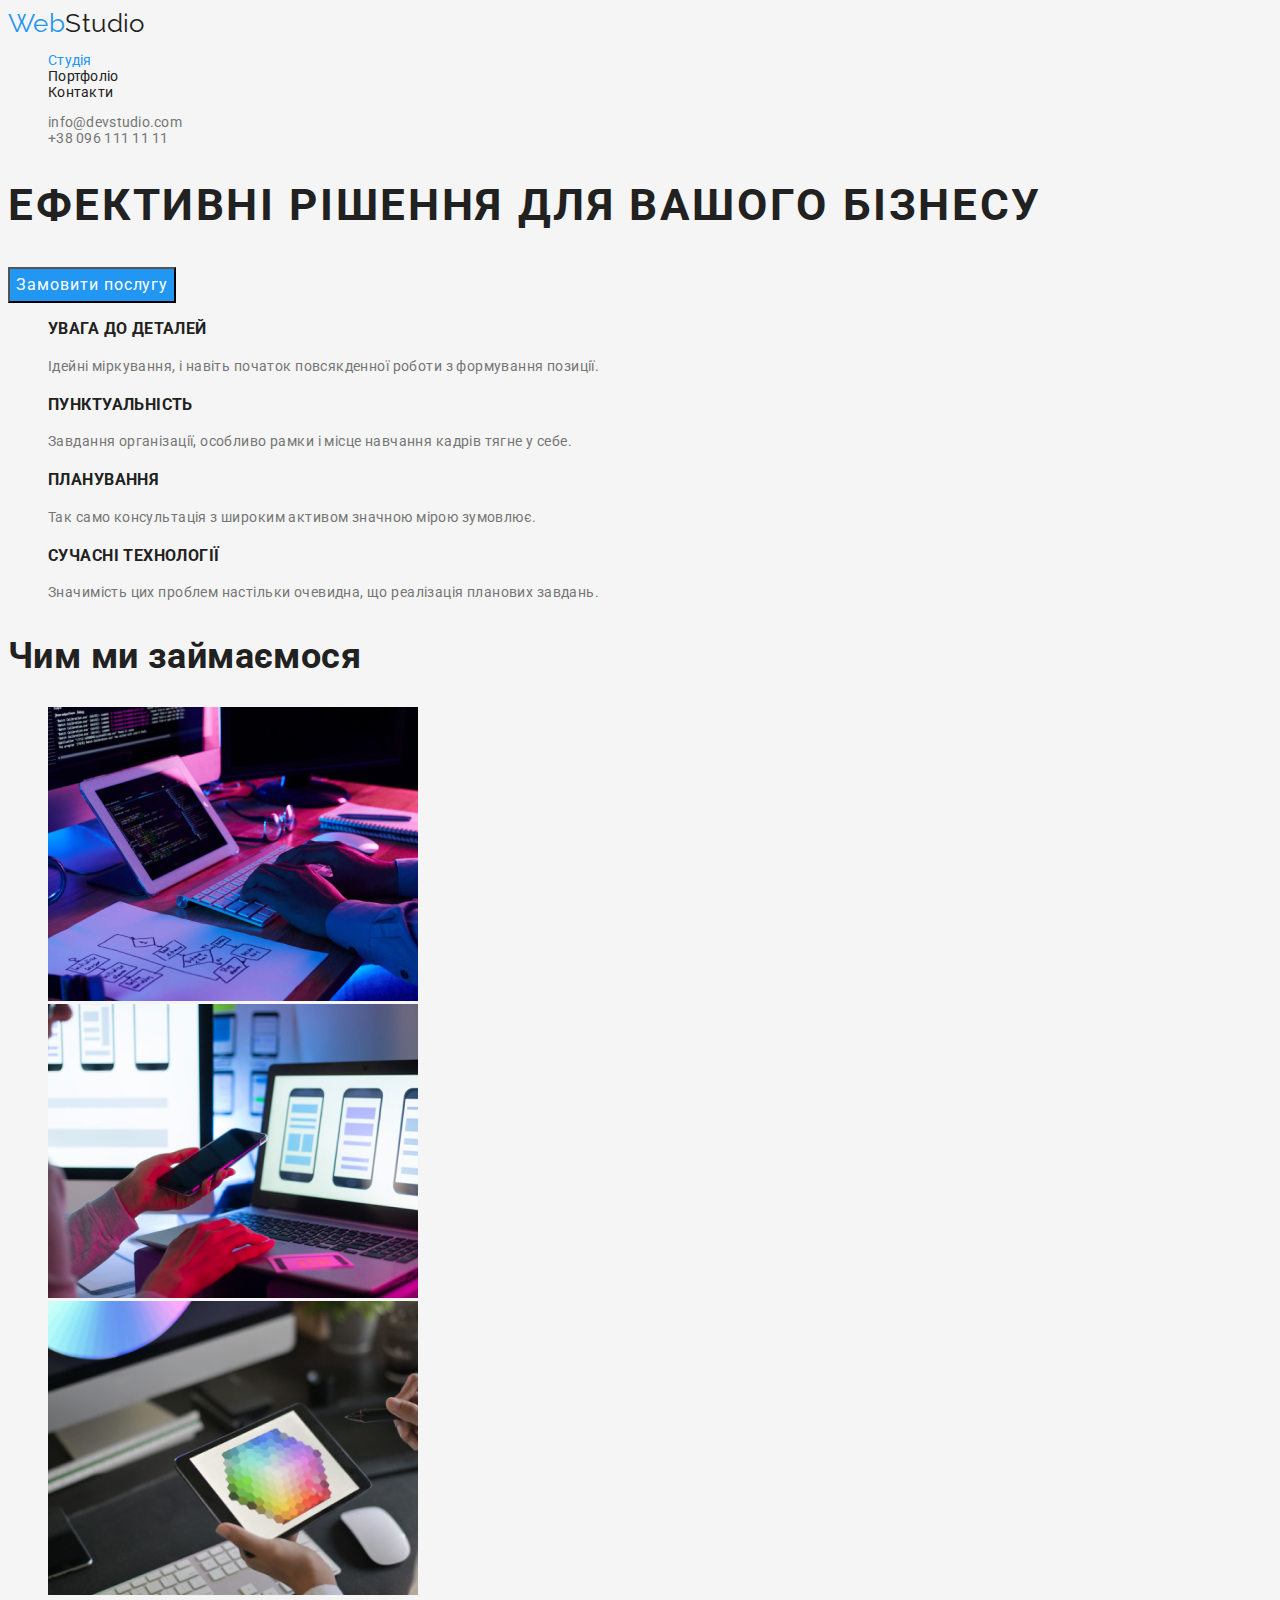
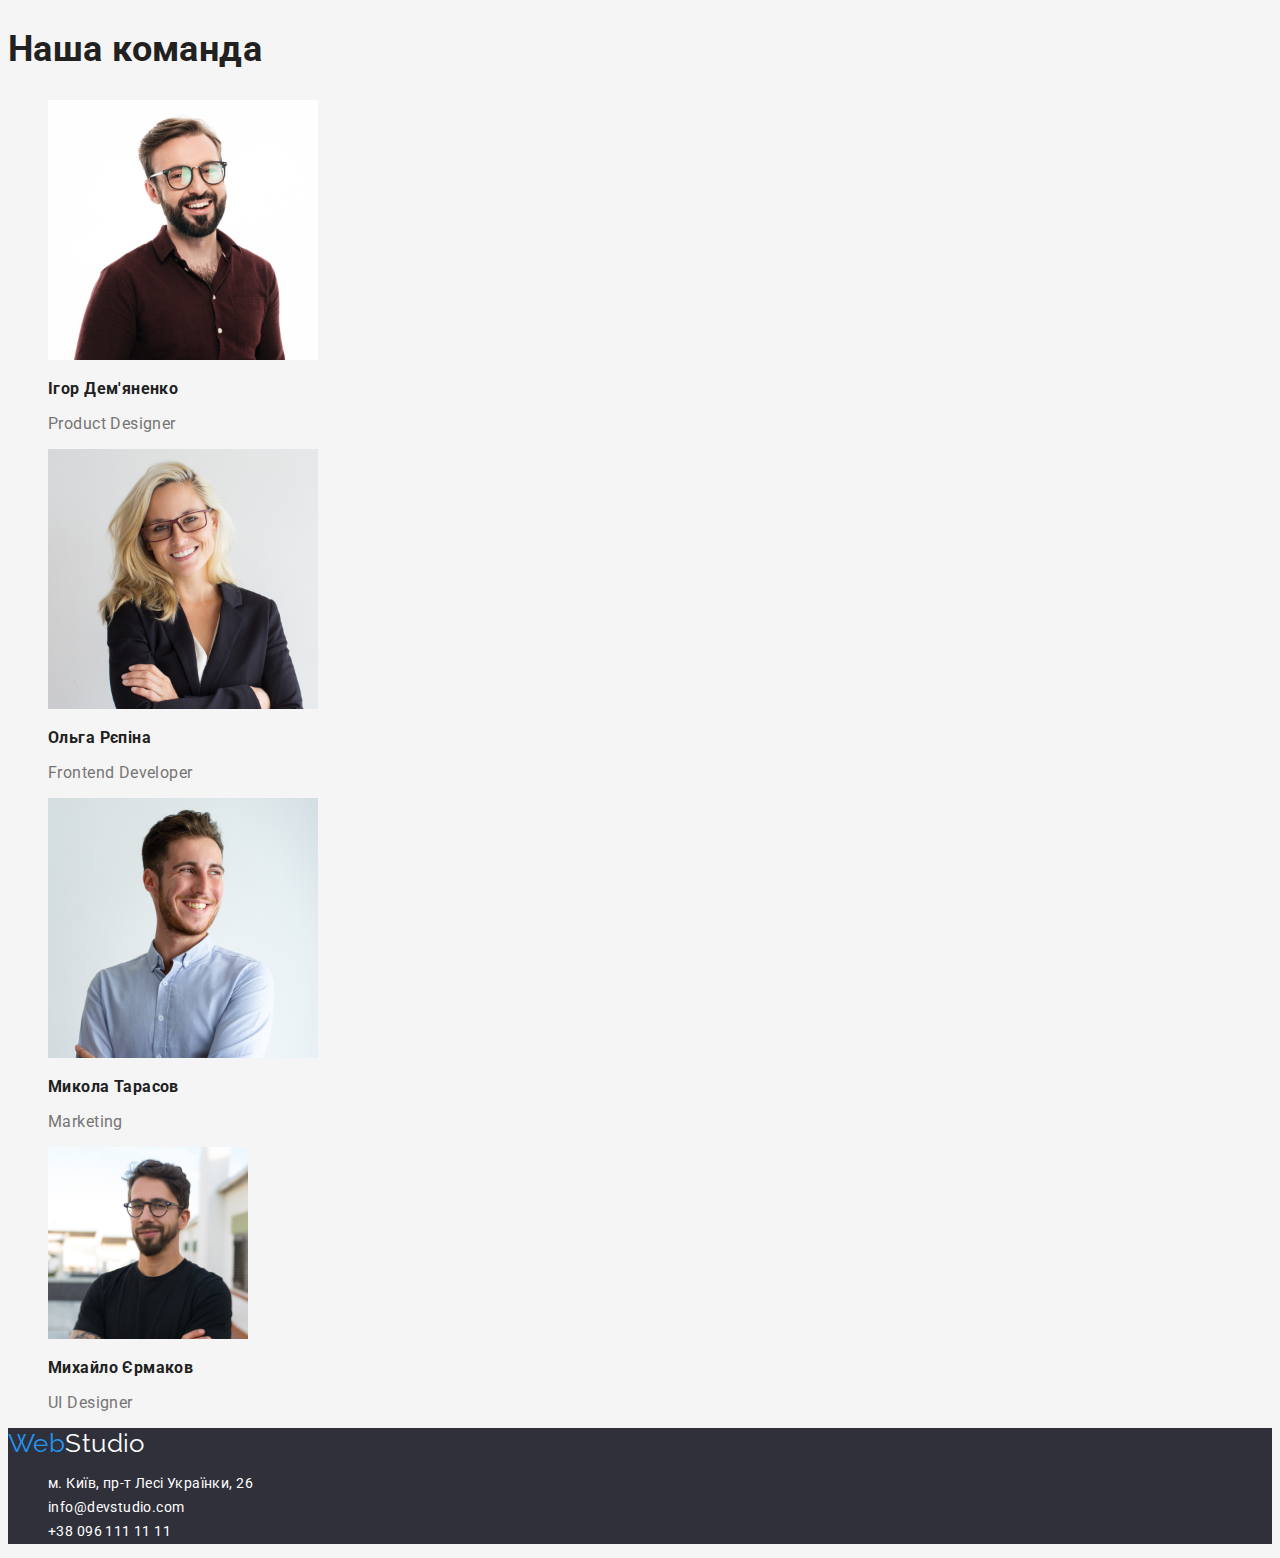
<file: index.html>
<!DOCTYPE html>
<html lang="uk">
  <head>
    <meta charset="UTF-8" />
    <meta http-equiv="X-UA-Compatible" content="IE=edge" />
    <meta name="viewport" content="width=device-width, initial-scale=1.0" />
    <title>Document</title>
    <link rel="preconnect" href="https://fonts.googleapis.com">
    <link rel="preconnect" href="https://fonts.gstatic.com" crossorigin>
    <link href="https://fonts.googleapis.com/css2?family=Raleway:wght@700&family=Roboto:wght@400;500;700;900&display=swap" rel="stylesheet">
    <link rel="stylesheet" href="./css/styles.css">
  </head>
  <body>
    <!--шапка сайта-->
    <header>
      <nav class="menu">
        <a href="/" class="header link"> <span class="logo" lang="en">Web</span>Studio</a>
        <ul>
          <li class="list"><a href="" class="link link-color item current">Студія</a></li>
          <li class="list"><a href="./portfolio.html" target="_self" class="link link-color item">Портфоліо</a></li>
          <li class="list"><a href="" class="link link-color item">Контакти</a></li>
        </ul>
      </nav>
      <ul>
        <li class="list"><a class="link mail text-color item" href="mailto:info@devstudio.com">info@devstudio.com</a></li>
        <li class="list"><a class="link text-color item" href="tel:+380961111111">+38 096 111 11 11</a></li>
      </ul>
    </header>

    <main>
      <!--Герой-->
      <section>
        <h1 class="title-studio">Ефективні рішення для вашого бізнесу</h1>
        <button class="btn" type="button">Замовити послугу</button>
      </section>

      <!--особливості-->
      <section>
        <h2 hidden class="title-desc">Особливості</h2>
        <ul>
          <li class="list">
            <h3 class="feature">УВАГА ДО ДЕТАЛЕЙ</h3>
            <p class="view text-color">Ідейні міркування, і навіть початок повсякденної роботи з формування позиції.</p>
          </li>
          <li class="list">
            <h3 class="feature">ПУНКТУАЛЬНІСТЬ</h3>
            <p class="view text-color">Завдання організації, особливо рамки і місце навчання кадрів тягне у себе.</p>
          </li>
          <li class="list">
            <h3 class="feature">ПЛАНУВАННЯ</h3>
            <p class="view text-color">Так само консультація з широким активом значною мірою зумовлює.</p>
          </li>
          <li class="list">
            <h3 class="feature">СУЧАСНІ ТЕХНОЛОГІЇ</h3>
            <p class="view text-color">Значимість цих проблем настільки очевидна, що реалізація планових завдань.</p>
          </li>
        </ul>
      </section>

      <!--чим ми займаємося-->
      <section>
        <h2 class="title-desc">Чим ми займаємося</h2>
        <ul>
          <li class="list"><img src="./images/img1.jpg" alt="десктопні додатки" width="370" height="294" /></li>
          <li class="list"><img src="./images/img2.jpg" alt="мобільні додатки" width="370" height="294" /></li>
          <li class="list">
            <img src="./images/img3.jpg" alt="дизайнерські рішення" width="370" height="294" />
          </li>
        </ul>
      </section>

      <!--наша команда-->
      <section>
        <h2 class="title-desc">Наша команда</h2>
        <ul>
          <li class="list">
            <img src="./images/team/designer.jpg" alt="designer" width="270" height="260" />
            <h3 class="team">Ігор Дем'яненко</h3>
            <p class="text-color proff" lang="en">Product Designer</p>
          </li>
          <li class="list">
            <img src="./images/team/developer.jpg" alt="developer" width="270" height="260" />
            <h3 class="team">Ольга Рєпіна</h3>
            <p class="text-color proff" lang="en">Frontend Developer</p>
          </li>
          <li class="list">
            <img src="./images/team/marketing.jpg" alt="marketing" width="270" height="260" />
            <h3 class="team">Микола Тарасов</h3>
            <p class="text-color proff" lang="en">Marketing</p>
          </li>
          <li class="list">
            <img src="./images/team/ui.jpg" alt="uidesigner" width="200" />
            <h3 class="team">Михайло Єрмаков</h3>
            <p class="text-color proff" lang="en">UI Designer</p>
          </li>
        </ul>
      </section>
    </main>

    <!--підвал-->
    <footer class="footer-style">
      <a href="/" class="footer link"> <span class="logo" lang="en">Web</span>Studio</a>
      <address>
        <ul>
          <li class="list"><a href="" class="link address">м. Київ, пр-т Лесі Українки, 26</a></li>
          <li class="list"><a href="mailto:info@devstudio.com" class="link address">info@devstudio.com</a></li>
          <li class="list"><a href="tel:+380961111111" class="link address">+38 096 111 11 11</a></li>
        </ul>
      </address>
    </footer>
  </body>
</html>
</file>
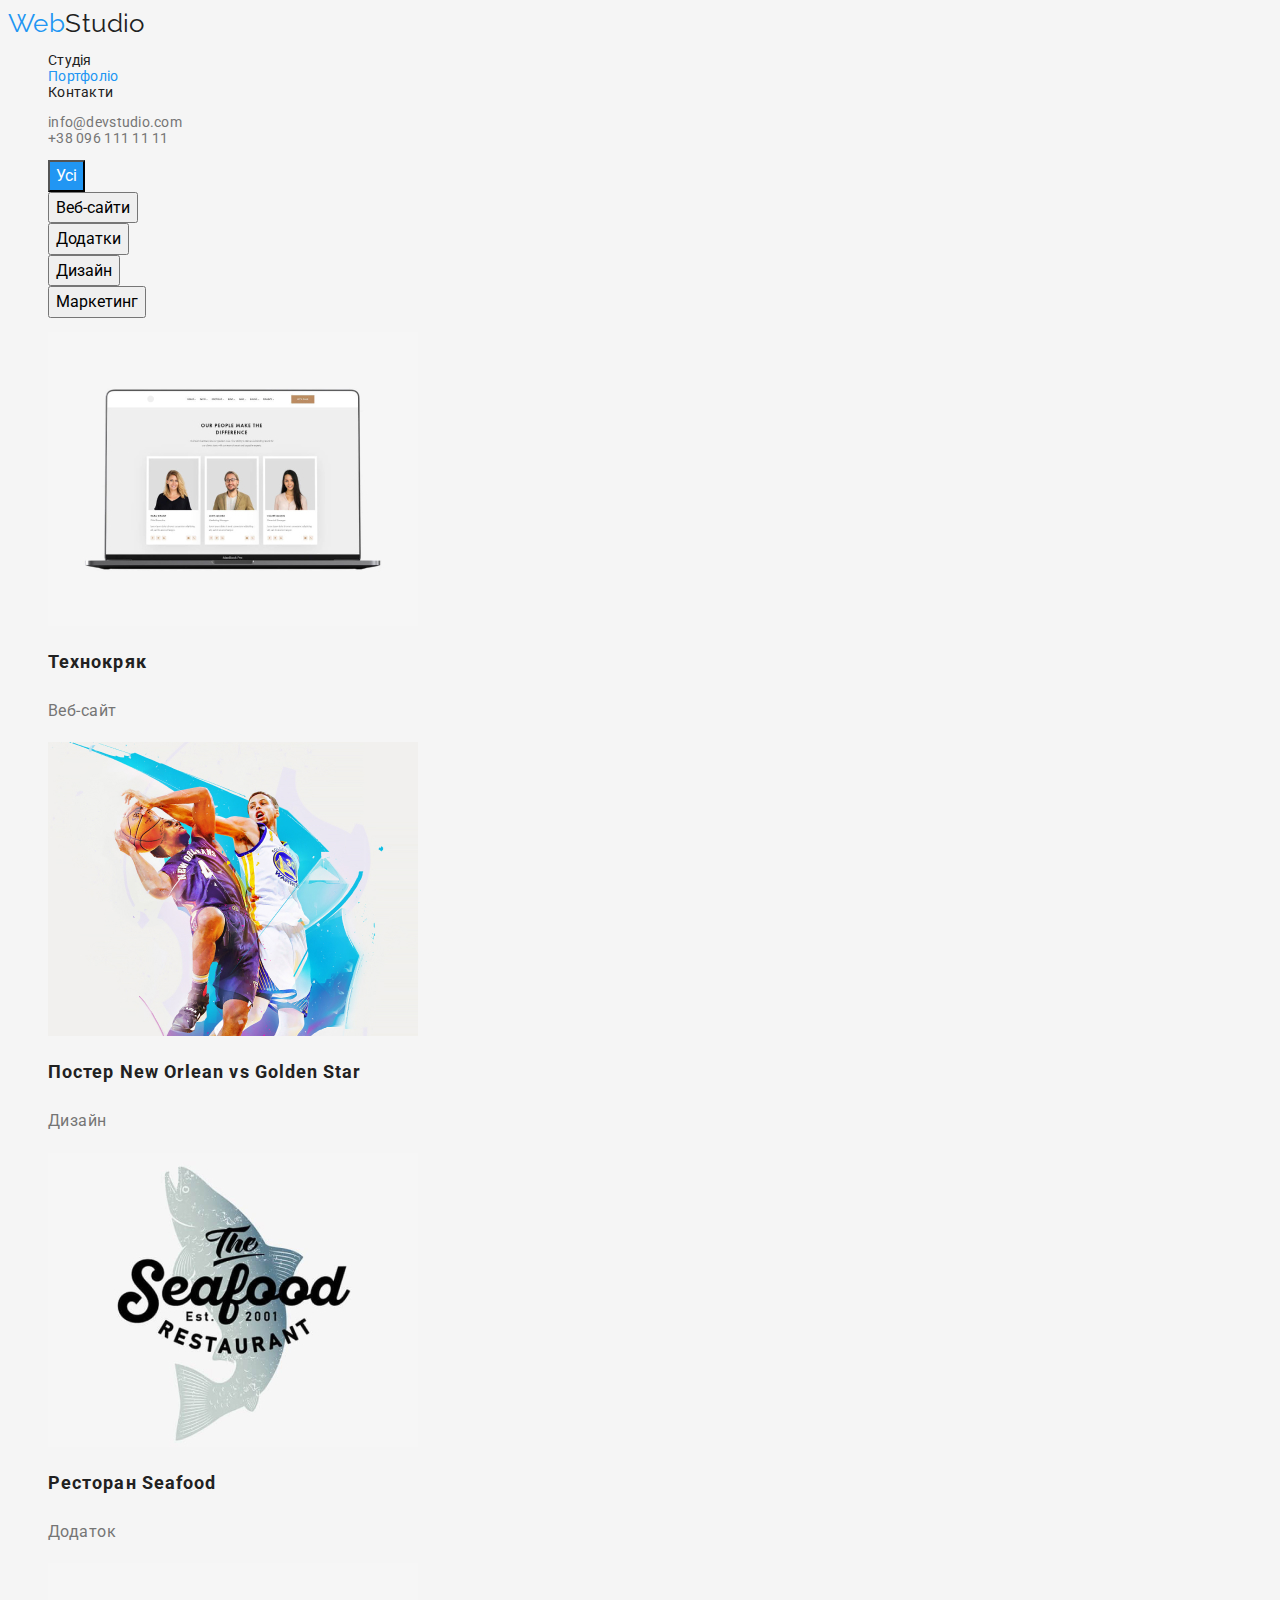
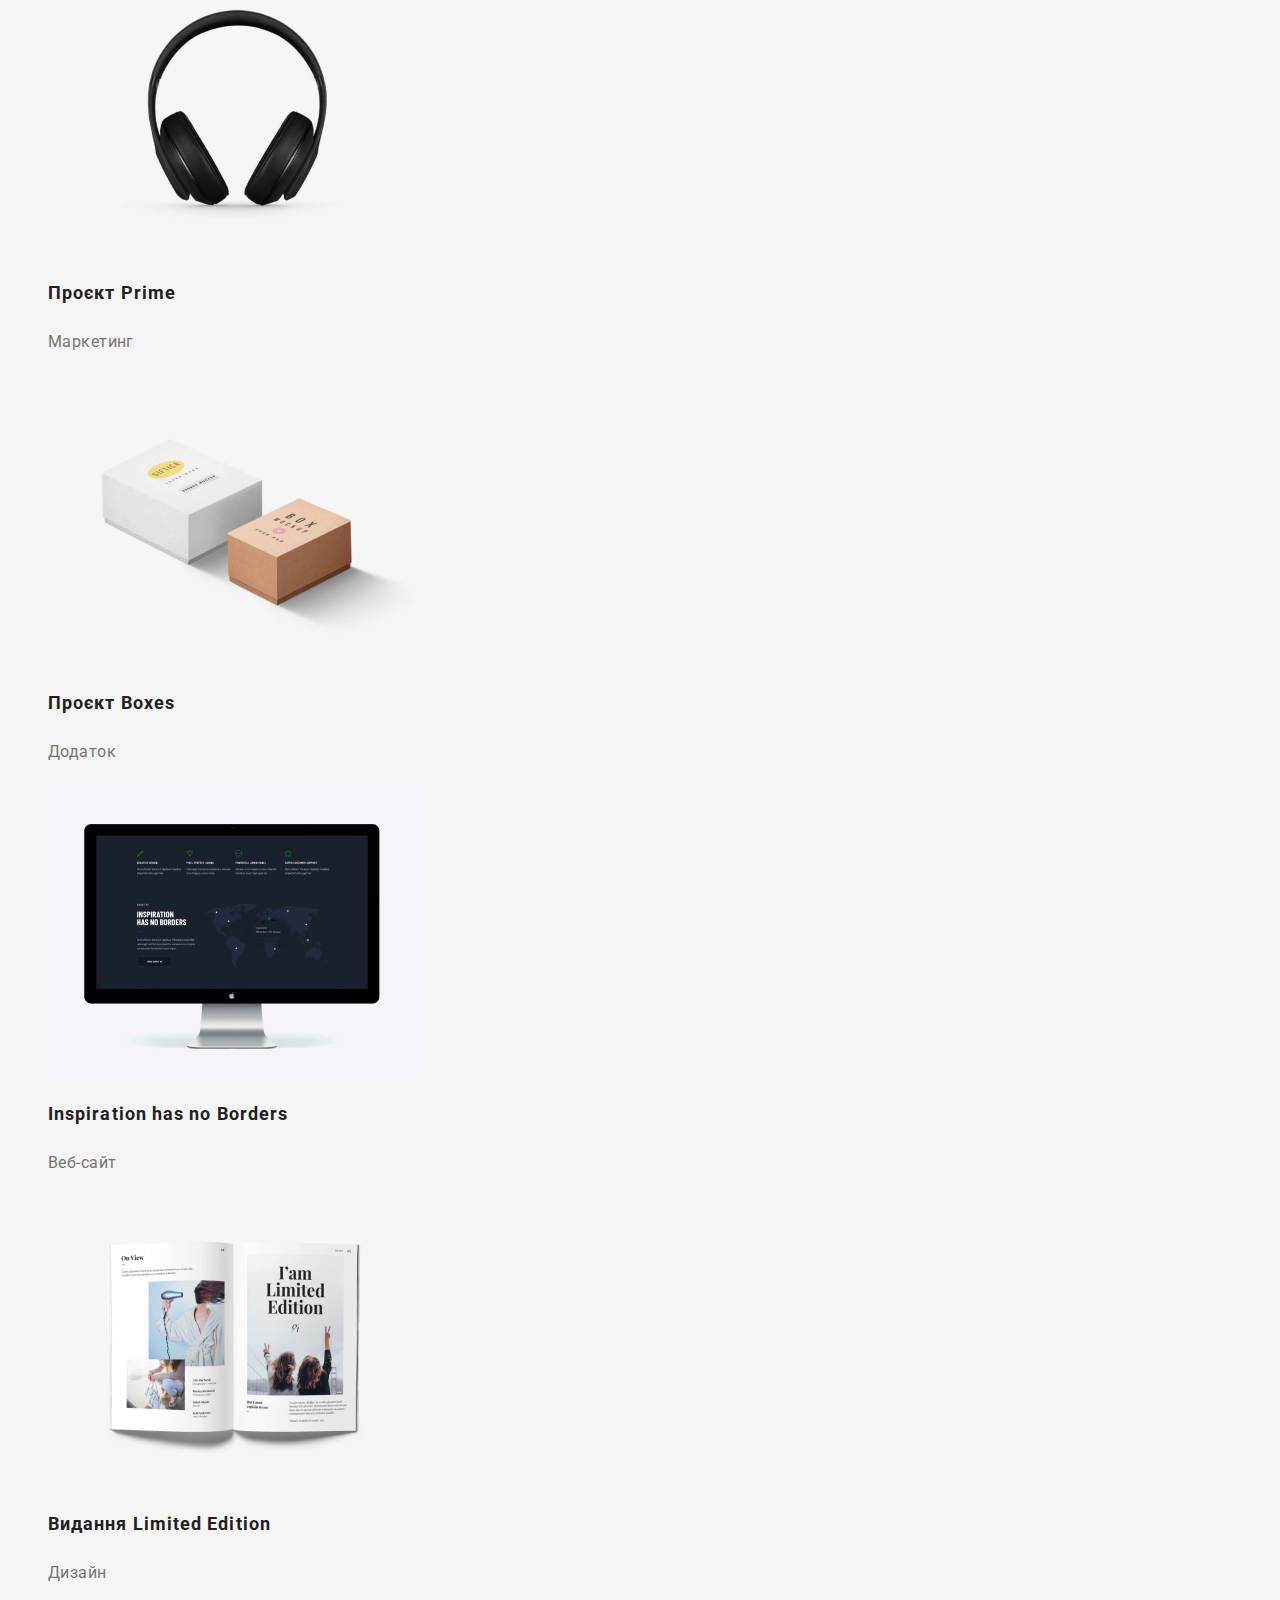
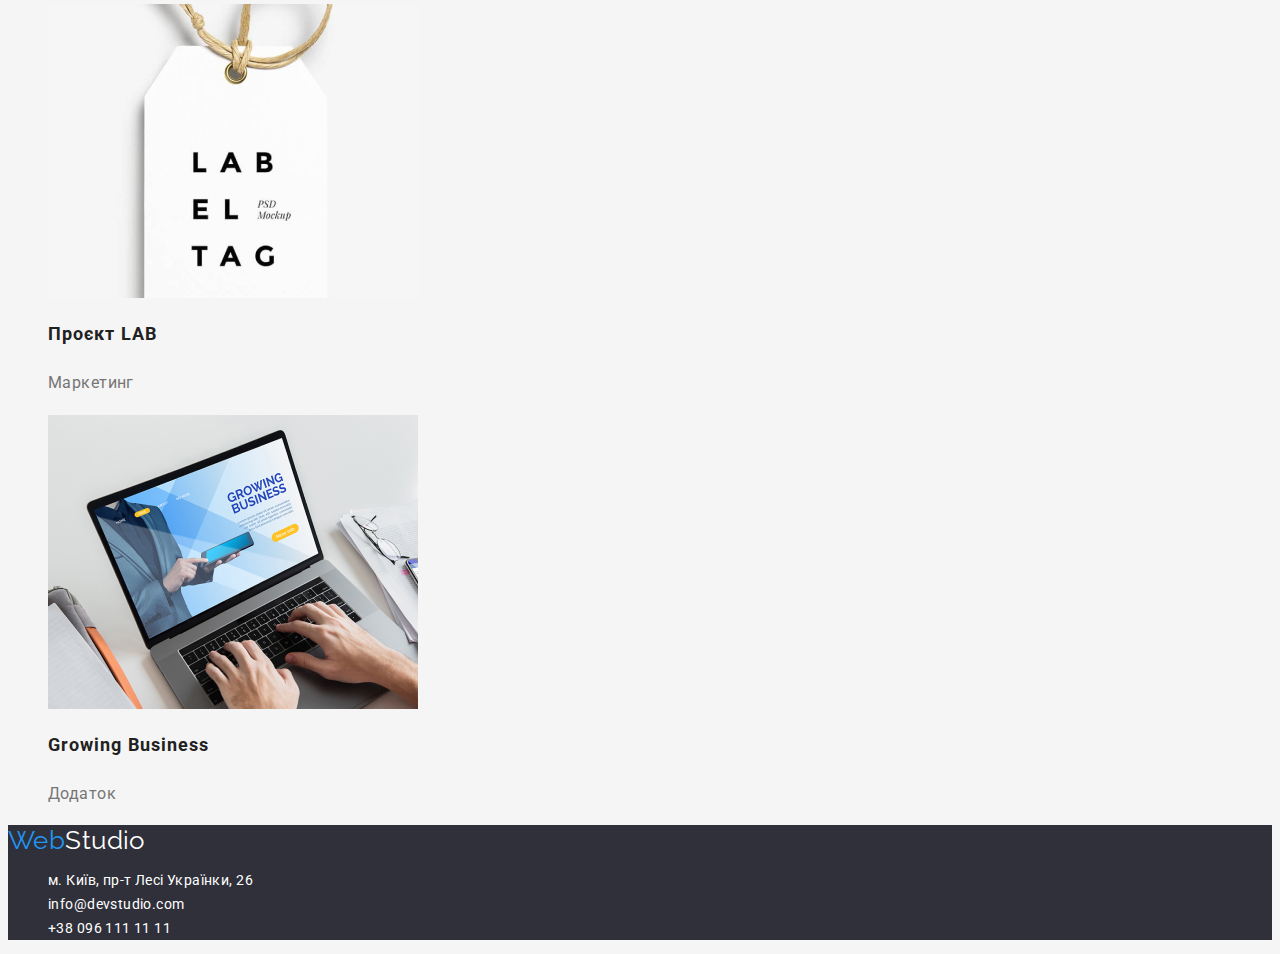
<file: portfolio.html>
<!DOCTYPE html>
<html lang="uk">
<head>
    <meta charset="UTF-8">
    <meta http-equiv="X-UA-Compatible" content="IE=edge">
    <meta name="viewport" content="width=device-width, initial-scale=1.0">
    <title>Document</title>
    <link rel="preconnect" href="https://fonts.googleapis.com">
    <link rel="preconnect" href="https://fonts.gstatic.com" crossorigin>
    <link href="https://fonts.googleapis.com/css2?family=Raleway:wght@700&family=Roboto:wght@400;500;700;900&display=swap" rel="stylesheet">
    <link rel="stylesheet" href="./css/styles.css">
</head>
<body>
     <!--шапка сайта-->
     <header>
        <nav class="menu">
          <a href="/" class="header link"> <span class="logo" lang="en">Web</span>Studio</a>
          <ul>
            <li class="list"><a href="./index.html" target="_self" class="link link-color item">Студія</a></li>
            <li class="list"><a href=""  class="link link-color item current">Портфоліо</a></li>
            <li class="list"><a href="" class="link link-color item">Контакти</a></li>
          </ul>
        </nav>
        <ul>
          <li class="list"><a class="link mail text-color item" href="mailto:info@devstudio.com">info@devstudio.com</a></li>
          <li class="list"><a class="link text-color item" href="tel:+380961111111">+38 096 111 11 11</a></li>
        </ul>
      </header>
      <main>
        <!--Герой-->
        <section>
            <h1 hidden class="title-portfolio">Портфоліо</h1>
            <ul>
                <li class="list"><button class="filter active" type="button">Усі</button></li>
                <li class="list"><button class="filter" type="button">Веб-сайти</button></li>
                <li class="list"><button class="filter" type="button">Додатки</button></li>
                <li class="list"><button class="filter" type="button">Дизайн</button></li>
                <li class="list"><button class="filter" type="button">Маркетинг</button></li>
            </ul>

                <ul>
                    <li class="list">
                        <a href="" class="link">
                            <img src="./images/works/one.jpg" alt="website-techno" width="370" height="294"/>
                            <h2 class="title-project">Технокряк</h2>
                            <p class="kind-project">Веб-сайт</p>
                            <p></p>
                        </a>
                    </li>
                    <li class="list">
                        <a href="" class="link">
                            <img src="./images/works/two.jpg" alt="poster-design" width="370" height="294"/>
                            <h2 class="title-project">Постер New Orlean vs Golden Star</h2>
                            <p class="kind-project">Дизайн</p>
                            <p></p>
                        </a>
                    </li>
                    <li class="list">
                        <a href="" class="link">
                            <img src="./images/works/three.jpg" alt="seafood-application" width="370" height="294"/>
                            <h2 class="title-project">Ресторан Seafood</h2>
                            <p class="kind-project">Додаток</p>
                            <p></p>
                        </a>
                    </li>
                    <li class="list">
                        <a href="" class="link">
                            <img src="./images/works/four.jpg" alt="project-prime" width="370" height="294"/>
                            <h2 class="title-project">Проєкт Prime</h2>
                            <p class="kind-project">Маркетинг</p>
                            <p></p>
                        </a>
                    </li>
                    <li class="list">
                        <a href="" class="link">
                            <img src="./images/works/five.jpg" alt="project-boxes" width="370" height="294"/>
                            <h2 class="title-project">Проєкт Boxes</h2>
                            <p class="kind-project">Додаток</p>
                            <p></p>
                        </a>
                    </li>
                    <li class="list">
                        <a href="" class="link">
                            <img src="./images/works/six.jpg" alt="website-noborders" width="370" height="294"/>
                            <h2 class="title-project">Inspiration has no Borders</h2>
                            <p class="kind-project">Веб-сайт</p>
                            <p></p>
                        </a>
                    </li>
                    <li class="list">
                        <a href="" class="link">
                            <img src="./images/works/seven.jpg" alt="publication-design" width="370" height="294"/>
                            <h2 class="title-project">Видання Limited Edition</h2>
                            <p class="kind-project">Дизайн</p>
                            <p></p>
                        </a>
                    </li>
                    <li class="list">
                        <a href="" class="link">
                            <img src="./images/works/eight.jpg" alt="project-lab" width="370" height="294"/>
                            <h2 class="title-project">Проєкт LAB</h2>
                            <p class="kind-project">Маркетинг</p>
                            <p></p>
                        </a>
                    </li>
                    <li class="list">
                        <a href="" class="link">
                            <img src="./images/works/nine.jpg" alt="application-for-business" width="370" height="294"/>
                            <h2 class="title-project">Growing Business</h2>
                            <p class="kind-project">Додаток</p>
                            <p></p>
                        </a>
                    </li>
                </ul>
            
        </section>
      </main>

      <!--підвал-->
    <footer class="footer-style">
        <a href="/" class="footer link"> <span class="logo" lang="en">Web</span>Studio</a>
        <address>
          <ul>
            <li class="list"><a href="" class="link address">м. Київ, пр-т Лесі Українки, 26</a></li>
            <li class="list"><a href="mailto:info@devstudio.com" class="link address">info@devstudio.com</a></li>
            <li class="list"><a href="tel:+380961111111" class="link address">+38 096 111 11 11</a></li>
          </ul>
        </address>
      </footer>
    </body>
  </html>
</file>
<file: css/styles.css>
:root {
    --main-home-color: #f5f5f5;
    --main-text-color: #757575;
    --text-hero-title: #ffffff;
    --title-text-color: #212121;
    --button-hero-color: #2196F3;
    --button-hero-activ: #188CE8;
    --title-studio-color: #2F303A;
}
body {
    background-color: var(--main-home-color);
    color: var(--title-text-color);
    font-family: 'Roboto', sans-serif;
    font-size: 14px;
    letter-spacing: 0.03em;
}
/*почему-то не передается по нити главный цвет из body*/
.header {
    color: var(--title-text-color);
    font-family: 'Raleway', sans-serif;
    font-size: 26px;
}
.logo {
    color: var(--button-hero-color);
}
.list {
    list-style: none;
}
.link {
    text-decoration: none;
}
.item {
    letter-spacing: 0.02em;
}
.item:hover,
.item:focus {
    color: var(--button-hero-color);
}
.text-color {
    color: var(--main-text-color);
}

.proff {
    font-size: 16px;
}
/*почему-то не передается по нити главный цвет из body*/
.link-color {
    color: var(--title-text-color);
}
.current {
    color: var(--button-hero-color);
}
.current:hover,
.current:focus {
    color: var(--title-text-color);
}
.mail:hover,
.mail:focus {
    color: var(--button-hero-color);
}
.title-studio {
    font-size: 44px;
    line-height: 1.4;
    letter-spacing: 0.06em;
    text-transform: uppercase;
}
.btn {
    background-color: var(--button-hero-color);
    color: var(--text-hero-title);
    font-family: inherit;
    font-size: 16px;
    line-height: 1.9;
    letter-spacing: 0.06em;
}
.btn:hover,
.btn:focus {
    background-color: var(--button-hero-activ);
}
.title-desc {
    font-size: 36px;
    
}
.view {
    line-height: 1.7;
    
}
.team {
    font-size: 16px;
}
.footer-style {
    background-color: var(--title-studio-color);
}
.footer {
    color: var(--text-hero-title);
    font-family: 'Raleway', sans-serif;
    font-size: 26px;
}
.address {
    color: var(--text-hero-title);
    line-height: 1.7;
    font-style: normal;
}
.filter {
    font-size: 16px;
    font-family: inherit;
    line-height: 1.6;
}
.active {
    background-color: var( --button-hero-color);
    color: var(--text-hero-title);
}
.filter:hover,
.filter:focus {
    background-color: var( --button-hero-color);
    color: var(--text-hero-title);
}
/*почему-то не передается по нити главный цвет из body*/
.title-project {
    color: var(--title-text-color);
    font-size: 18px;
    line-height: 2;
    letter-spacing: 0.06em;
}
.kind-project {
    color: var(--main-text-color);
    font-size: 16px;
    line-height: 1.9;
}
</file>
